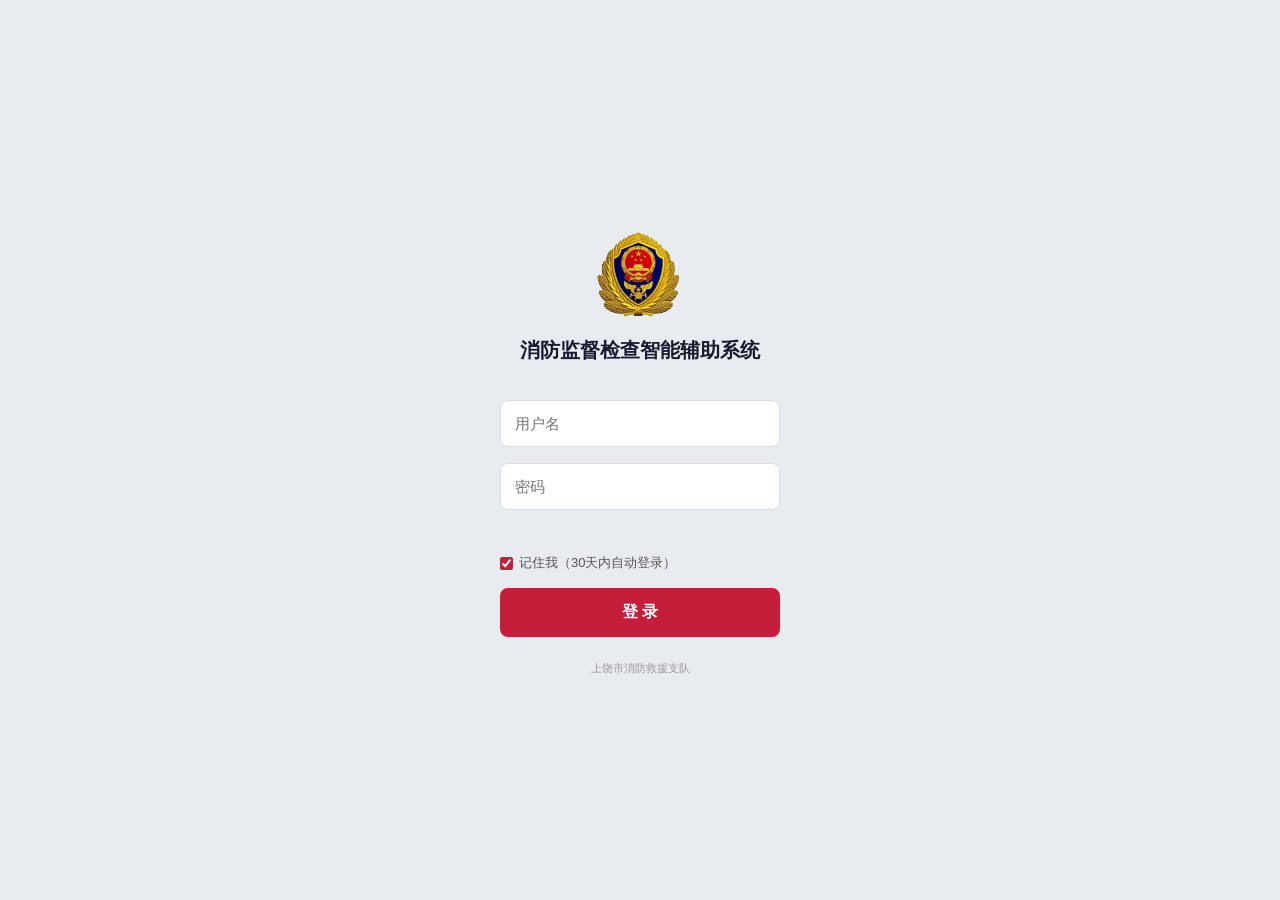
<file: web/login.html>
<!DOCTYPE html>
<html lang="zh-CN">
<head>
<meta charset="UTF-8">
<meta name="viewport" content="width=device-width, initial-scale=1.0, maximum-scale=1.0, user-scalable=no">
<title>消防检查助手 — 登录</title>
<script src="vue.min.js"></script>
<script>window.Vue||document.write('<script src="https://cdn.jsdelivr.net/npm/vue@3/dist/vue.global.prod.js"><\/script>')</script>
<script src="axios.min.js"></script>
<script>window.axios||document.write('<script src="https://cdn.jsdelivr.net/npm/axios/dist/axios.min.js"><\/script>')</script>
<style>
*{margin:0;padding:0;box-sizing:border-box}
body{background:#e8ecf1;color:#1a1a2e;font-family:-apple-system,'PingFang SC','Microsoft YaHei',sans-serif;display:flex;align-items:center;justify-content:center;min-height:100vh}
.login-box{width:340px;padding:40px 30px;text-align:center}
.badge{width:64px;height:64px;margin:0 auto 12px;background:linear-gradient(135deg,#c41e3a,#8b1a1a);border-radius:50%;display:flex;align-items:center;justify-content:center;box-shadow:0 3px 12px rgba(196,30,58,.4)}
.badge span{color:#ffd700;font-size:32px;font-weight:900}
.subtitle{font-size:13px;color:#8899aa;margin-bottom:8px;letter-spacing:6px}
h1{font-size:20px;font-weight:700;margin-bottom:28px}
input{width:100%;padding:14px;margin:8px 0;background:#fff;border:1px solid #ddd;border-radius:8px;font-size:15px}
input:focus{outline:none;border-color:#448aff}
.error{color:#ff1744;font-size:13px;margin:8px 0;min-height:20px}
.btn{width:100%;padding:14px;margin-top:8px;background:#c41e3a;color:#fff;border:none;border-radius:8px;font-size:16px;font-weight:700;cursor:pointer}
.btn:active{transform:scale(.97);opacity:.9}
.info{margin-top:24px;font-size:11px;color:#999}
</style>
</head>
<body>
<div id="app">
<div class="login-box">
  <img src="guohui.png" style="width:100px;height:auto;margin-bottom:12px">
  <h1>消防监督检查智能辅助系统</h1>
  <input v-model="username" @keyup.enter="login" placeholder="用户名" autocomplete="username">
  <input v-model="password" @keyup.enter="login" type="password" placeholder="密码" autocomplete="current-password">
  <div class="error">{{ error }}</div>
  <label style="display:flex;align-items:center;justify-content:flex-start;gap:6px;margin:8px 0;font-size:13px;color:#555;cursor:pointer">
    <input type="checkbox" v-model="remember" style="width:auto;margin:0;accent-color:#c41e3a">
    记住我（30天内自动登录）
  </label>
  <button class="btn" @click="login">登 录</button>
  <div class="info">上饶市消防救援支队</div>
</div>
</div>
<script>
const { createApp } = Vue;
const AUTH = axios.create({ baseURL: '/inspect/api/v1/auth' });
createApp({
  data(){ return { username:'', password:'', error:'', remember: true }; },
  methods: {
    async login(){
      this.error = '';
      if(!this.username || !this.password){ this.error = '请输入用户名和密码'; return; }
      try {
        const r = await AUTH.post('/login', { username: this.username, password: this.password });
        const d = r.data.data;
        var storage = this.remember ? localStorage : sessionStorage;
        storage.setItem('fire_token', d.token);
        storage.setItem('fire_user', JSON.stringify(d.user));
        window.location.href = '/inspect/web/';
      } catch(e) {
        this.error = e.response?.data?.detail || '登录失败';
      }
    }
  }
}).mount('#app');
</script>
</body>
</html>
</file>
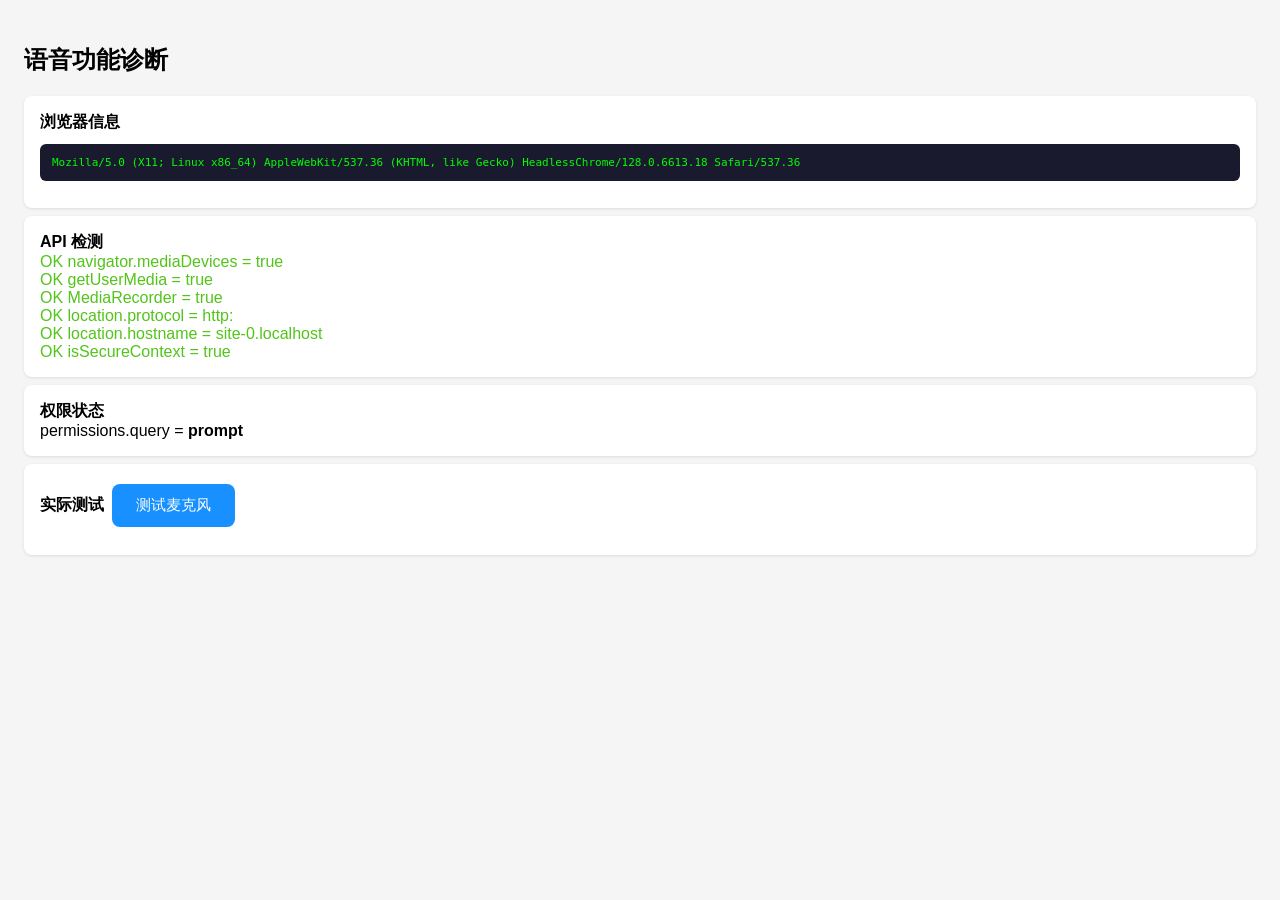
<file: web/voice-test.html>
<!DOCTYPE html>
<html lang="zh-CN">
<head>
<meta charset="UTF-8">
<meta name="viewport" content="width=device-width, initial-scale=1.0">
<title>语音诊断</title>
<style>
body{font-family:sans-serif;padding:16px;background:#f5f5f5}
.card{background:#fff;border-radius:8px;padding:16px;margin:8px 0;box-shadow:0 1px 3px rgba(0,0,0,.1)}
.pass{color:#52c41a} .fail{color:#ff4d4f}
.btn{padding:12px 24px;border:none;border-radius:8px;font-size:15px;margin:4px;cursor:pointer}
.btn-go{background:#1890ff;color:#fff}
pre{background:#1a1a2e;color:#0f0;padding:12px;border-radius:6px;font-size:11px;overflow-x:auto;white-space:pre-wrap}
</style>
</head>
<body>
<h2>语音功能诊断</h2>

<div class="card">
  <b>浏览器信息</b>
  <pre id="ua"></pre>
</div>

<div class="card">
  <b>API 检测</b>
  <div id="api"></div>
</div>

<div class="card">
  <b>权限状态</b>
  <div id="perm"></div>
</div>

<div class="card">
  <b>实际测试</b>
  <button class="btn btn-go" onclick="testMic()">测试麦克风</button>
  <div id="result" style="margin-top:8px"></div>
</div>

<script>
document.getElementById('ua').textContent = navigator.userAgent;

var apiDiv = document.getElementById('api');
var checks = [
  ['navigator.mediaDevices', !!navigator.mediaDevices],
  ['getUserMedia', !!(navigator.mediaDevices && navigator.mediaDevices.getUserMedia)],
  ['MediaRecorder', typeof MediaRecorder !== 'undefined'],
  ['location.protocol', location.protocol],
  ['location.hostname', location.hostname],
  ['isSecureContext', window.isSecureContext]
];
var html = '';
checks.forEach(function(c) {
  html += '<div class="' + (c[1] ? 'pass' : 'fail') + '">' + (c[1] ? 'OK' : 'FAIL') + ' ' + c[0] + ' = ' + c[1] + '</div>';
});
apiDiv.innerHTML = html;

var permDiv = document.getElementById('perm');
if (navigator.permissions && navigator.permissions.query) {
  navigator.permissions.query({name:'microphone'}).then(function(s) {
    permDiv.innerHTML = 'permissions.query = <b>' + s.state + '</b>';
  }).catch(function(e) {
    permDiv.innerHTML = 'permissions.query = FAIL: ' + e.message;
  });
} else {
  permDiv.innerHTML = 'permissions API not available';
}

function testMic() {
  var r = document.getElementById('result');
  r.innerHTML = 'Requesting microphone...';
  navigator.mediaDevices.getUserMedia({audio:true}).then(function(stream) {
    stream.getTracks().forEach(function(t){t.stop();});
    r.innerHTML = '<span class="pass">OK! Microphone works!</span>';
  }).catch(function(e) {
    r.innerHTML = '<span class="fail">Error: ' + e.name + '<br>Message: ' + e.message + '</span>';
  });
}
</script>
</body>
</html>
</file>
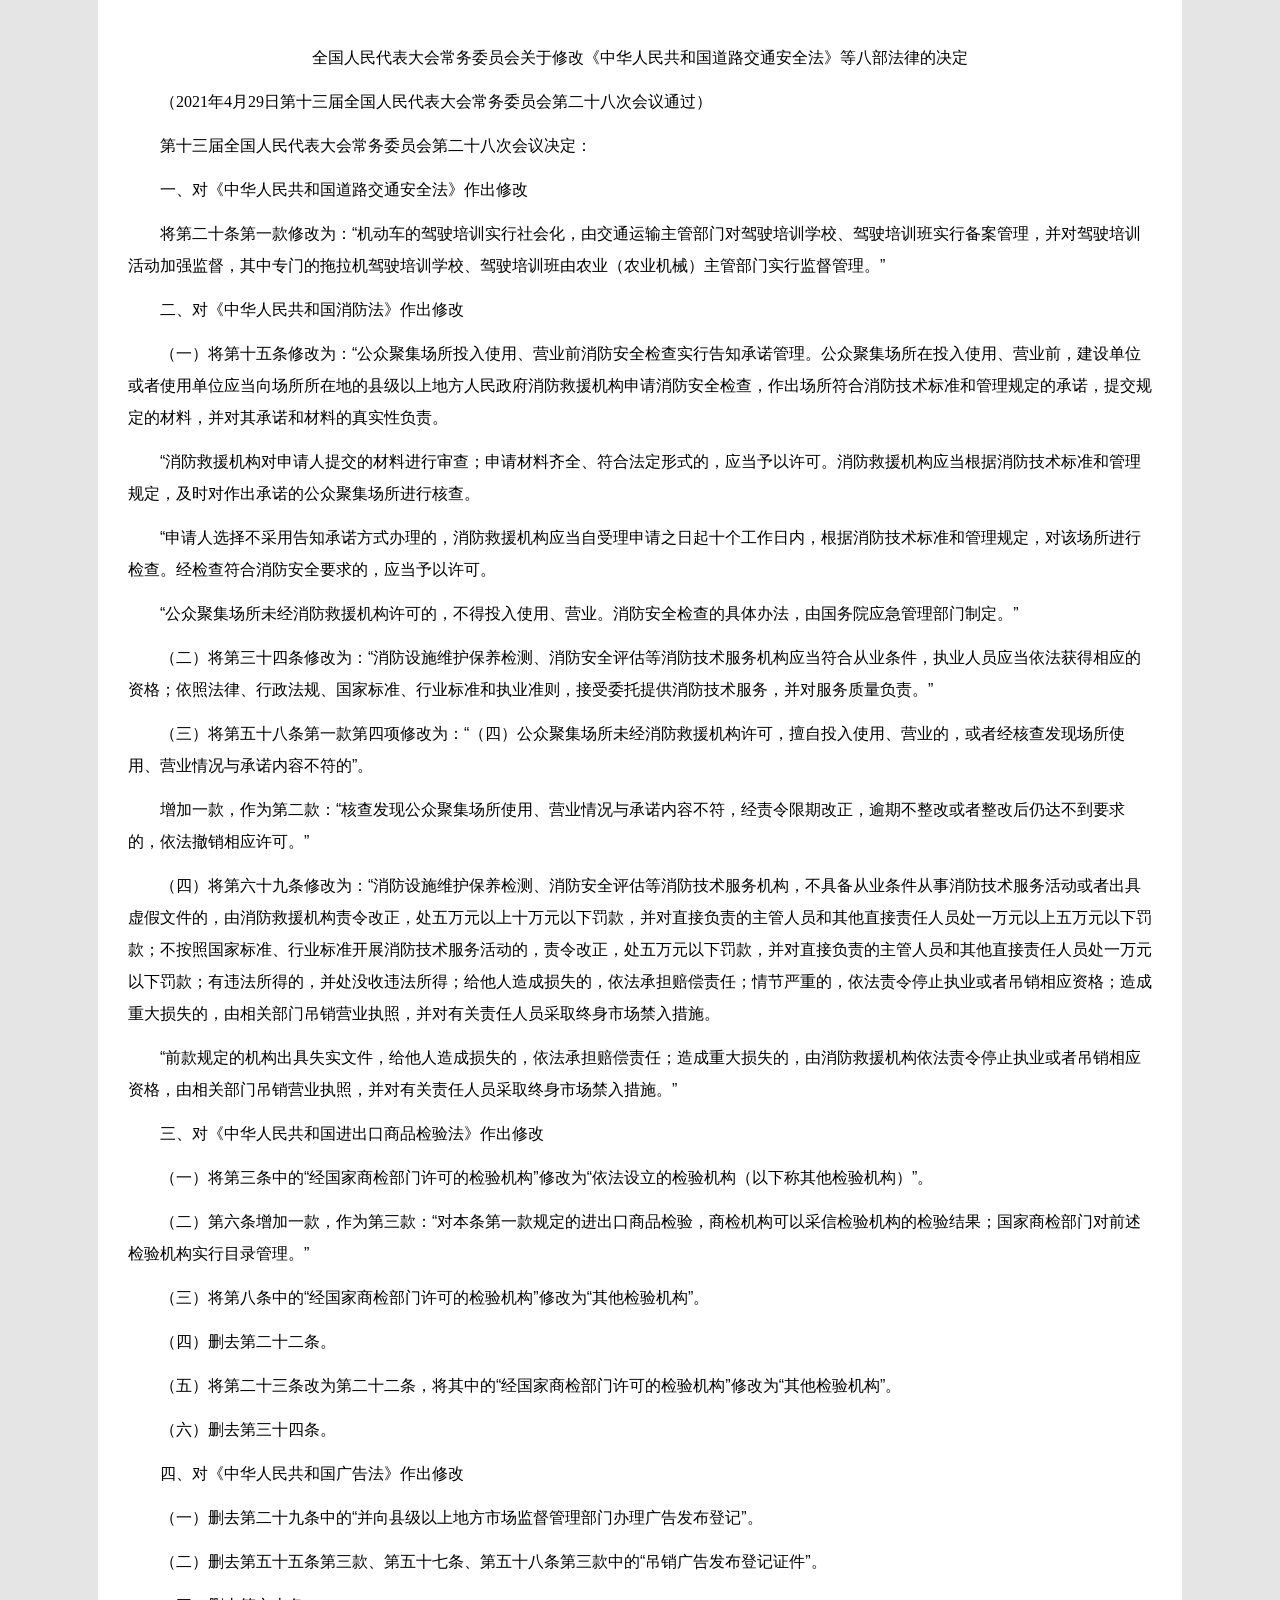
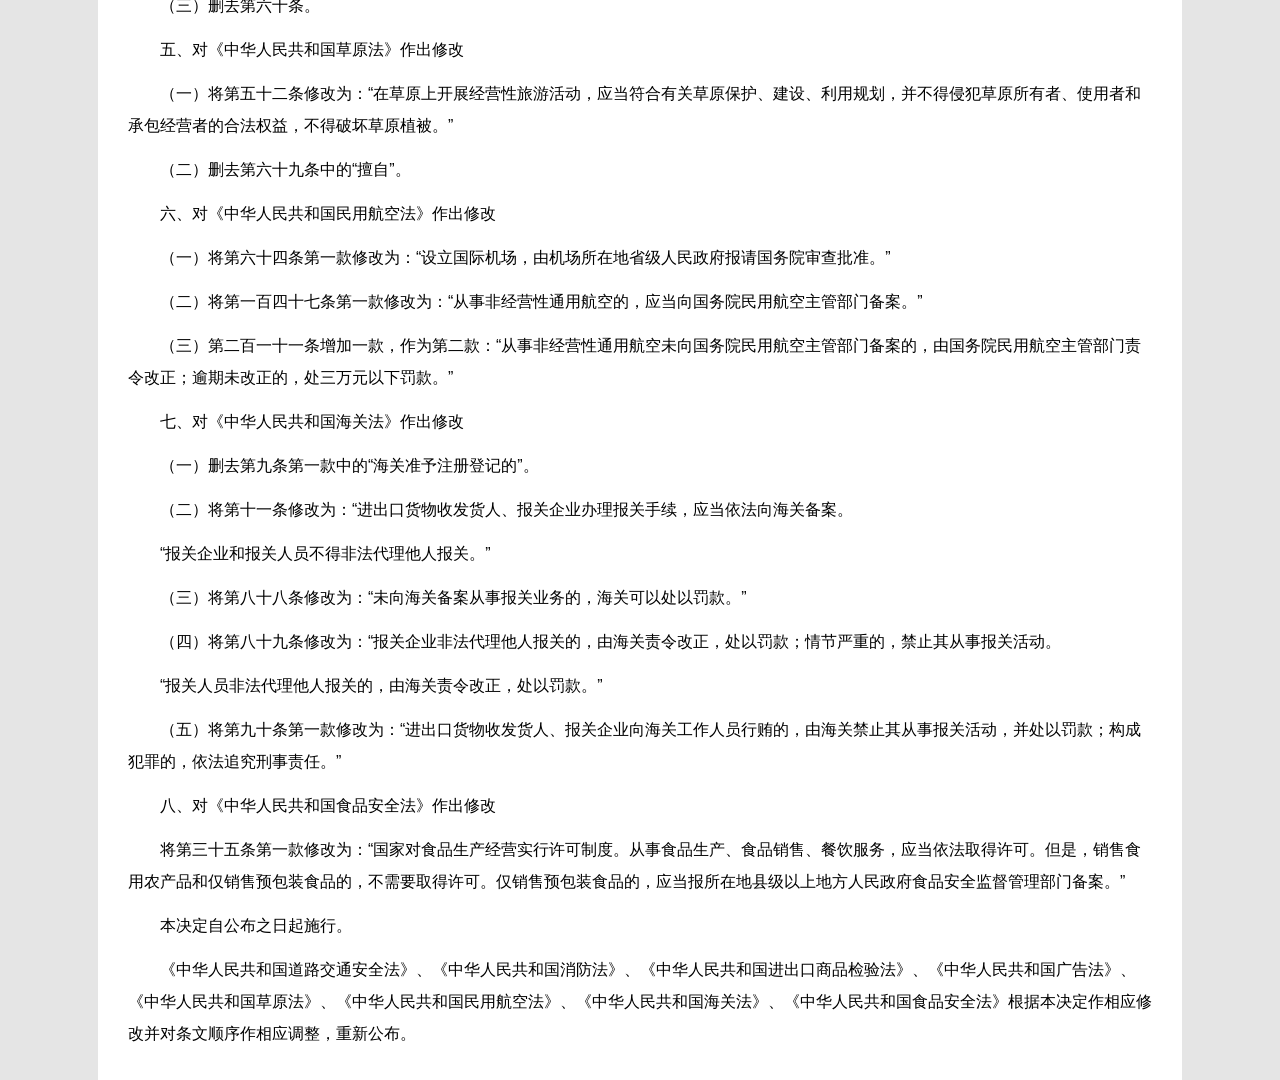
<file: backend/app/data/raw_rules_online/npc_firelaw_amend.html>
<!-- saved from url=(0055)http://39.107.177.5:10023/law/eOHtIXkB-ZvnqN5H7NoG.html -->
<html lang="en"><head><meta http-equiv="Content-Type" content="text/html; charset=UTF-8">
    <meta http-equiv="X-UA-Compatible" content="IE=edge">
    <meta name="viewport" content="width=device-width,height=device-height,initial-scale=1.0">
    <meta name="viewport" content="width=device-width,initial-scale=1.0">
    <title>全国人民代表大会常务委员会关于修改《中华人民共和国道路交通安全法》等八部法律的决定</title>
    <style type="text/css">
        ::-webkit-scrollbar { 
            width: 0px;
            height: 0px;
            background: #007acc;
        } 

        .header {
            position: fixed;
            z-index: 1000;
            width: 100%;
            line-height: 56px;
            background-color: #FFFFFF;
            /*box-shadow: 0px 2px 2px rgba(0, 0, 0, 0.06);*/
            border-bottom: 1px solid rgba(0, 0, 0, 0.06);
        }

        .header > div {
            margin: 0px 12px;
        }


        .logo {
            display: inline-block; 
            cursor: pointer; 
            vertical-align: middle;
        }

        .header-button-default {
            width: auto; 
            line-height: 38px; 
            background-color: #FFFFFF; 
            color: #2F80ED; 
            border: 1px solid #2F80ED; 
            display: inline-block; 
            border-radius: 2px; 
            margin-right: 4px; 
            padding: 0px 4px;
            text-align: center;
            cursor: pointer;
            user-select: none;
            -moz-user-select: none;
            -webkit-user-select: none;
            -ms-user-select: none;
        }

        .header-button-primary {
            width: auto; 
            line-height: 38px; 
            background-color: #2F80ED; 
            color: #FFFFFF; 
            border: 1px solid #2F80ED; 
            display: inline-block; 
            border-radius: 2px; 
            margin-right: 4px; 
            padding: 0px 4px;
            text-align: center;
            cursor: pointer;
            user-select: none;
            -moz-user-select: none;
            -webkit-user-select: none;
            -ms-user-select: none;
        }

        .header-button-disabled {
            width: auto; 
            line-height: 38px; 
            background-color: #E5E5E5; 
            color: #FFFFFF; 
            border: 1px solid #E5E5E5; 
            display: inline-block; 
            border-radius: 2px; 
            margin-right: 4px; 
            padding: 0px 4px;
            text-align: center;
            cursor: pointer;
            user-select: none;
            -moz-user-select: none;
            -webkit-user-select: none;
            -ms-user-select: none;
        }

        .note-editor .note-toolbar {
            width: 100%;
            padding: 0px 0px 5px 0px;
            position: fixed;
            z-index: 999;
            background-color: #FFFFFF;
            border-radius: 0px;
            text-align: center;
            box-shadow: 0px 2px 2px rgba(0, 0, 0, 0.06);
        }

        .law-content {
            margin: auto;
            padding: 30px;
            background-color: #ffffff;
            max-width: 100%;
        }

        table {
            border-collapse: collapse;
            table-layout: fixed;
        }

        td {
            border: 1px solid #ddd;
        }

        @media screen and (min-width: 576px) {
            .header > div {
                margin: 0px;
            }

            .header-button-default {
                width: auto;
                margin-right: 4px;
            }

            .header-button-primary {
                width: auto;
                margin-right: 4px;
            }

            .header-button-disabled {
                width: auto;
                margin-right: 4px;
            }

            .law-content {
                margin: auto;
                max-width: 100%;
            }

            .note-editor .note-toolbar {
                width: 100%;
            }
        }

        @media screen and (min-width: 768px) {
            .header > div {
                margin: 0px 24px;
            }

            .header-button-default {
                width: auto;
                margin-right: 4px;
            }

            .header-button-primary {
                width: auto;
                margin-right: 4px;
            }

            .header-button-disabled {
                width: auto;
                margin-right: 4px;
            }

            .law-content {
                margin: 0px 24px;
                max-width: 100%;
            }

            .note-editor .note-toolbar {
                width: 100%;
            }
        }

        @media screen and (min-width: 992px) {
            .header > div {
                margin: 0px 48px;
            }

            .header-button-default {
                width: auto;
                margin-right: 4px;
            }

            .header-button-primary {
                width: auto;
                margin-right: 4px;
            }

            .header-button-disabled {
                width: auto;
                margin-right: 4px;
            }

            .law-content {
                margin: 0px 24px;
                max-width: 100%;
            }

            .note-editor .note-toolbar {
                width: 100%;
            }
        }

        @media screen and (min-width: 1200px) {
            .header > div {
                margin: 0px 120px;
            }

            .header-button-default {
                width: 112px;
                margin-right: 24px;
            }

            .header-button-primary {
                width: 112px;
                margin-right: 24px;
            }

            .header-button-disabled {
                width: 112px;
                margin-right: 24px;
            }

            .logo {
                margin-right: 24px;
            }


            .law-content {
                margin: auto;
                max-width: 80%;
            }

            .note-editor .note-toolbar {
                width: 80%;
            }
        }

        @media screen and (min-width: 1600px) {
            .header > div {
                margin: 0px 120px;
            }

            .header-button-default {
                width: 112px;
                margin-right: 24px;
            }

            .header-button-primary {
                width: 112px;
                margin-right: 24px;
            }

            .header-button-disabled {
                width: 112px;
                margin-right: 24px;
            }

            .logo {
                margin-right: 24px;
            }

            .law-content {
                margin: auto;
                max-width: 60%;
            }

            .note-editor .note-toolbar {
                width: 60%;
            }
        }

        .law-title {
            text-align: center;
            color: #000000;
            margin: 0px;
            font-size: 16px;
            line-height: 2em;
            padding-top: 12px;
            /*FONT-FAMILY: '宋体',Verdana, Geneva, sans-serif;*/
            FONT-FAMILY: '黑体';
        }

        .law-revision {
            font-weight: normal;
            margin: 0px;
            margin-top: 12px;
            font-size: 16px;
            color: #000000;
            FONT-FAMILY: 楷体, 楷体_GB2312;
            text-align: left;
            text-indent: 2em;
            line-height: 2em;
        }

        .law-foreword {
            font-weight: normal;
            margin: 0px;
            margin-top: 12px;
            font-size: 16px;
            color: #000000;
            FONT-FAMILY: 楷体, 楷体_GB2312;
            text-align: left;
            text-indent: 2em;
            line-height: 2em;
        }

        .law-part {
            margin: 0px;
            text-align: center;
            margin-top: 12px;
            color: #000000;
            font-size: 16px;
            font-family: '黑体';
            line-height: 2em;
        }

        .law-part-next {
            margin: 0px;
            text-align: center;
            margin-top: 12px;
            font-size: 16px;
            color: #000000;
            font-family: '黑体';
            line-height: 2em;
        }

        .law-chapter {
            margin: 0px;
            text-align: center;
            margin-top: 12px;
            color: #000000;
            font-size: 16px;
            font-family: '黑体';
            line-height: 2em;
        }

        .law-section {
            margin: 0px;
            text-align: center;
            color: #000000;
            margin-top: 12px;
            font-size: 16px;
            font-family: '黑体';
            line-height: 2em;
        }

        .law-rule-text {
            text-align: left;
            FONT-FAMILY: '宋体',Verdana, Geneva, sans-serif;
            margin: 0px;
            margin-top: 12px;
            color: #000000;
            padding: 0px;
            text-indent: 2em;
            line-height: 2em;
            font-size: 16px;
        }

        .law-rule-num {
            FONT-FAMILY: 黑体;
            margin: 0px;
            margin-top: 12px;
            color: #000000;
            padding: 0px;
            text-indent: 2em;
            line-height: 2em;
            font-size: 16px;
        }

        .law-toc-name {
            font-family: 黑体; 
            color: #000000;
            margin: 0px;
            margin-top: 12px;
            text-align: center;
            line-height: 2em;

        }

        .law-toc-item {
            margin: 0px;
            margin-top: 12px;
            color: #000000;
            text-indent: 2em;
            line-height: 2em;
            font-size: 16px;
            font-family: 楷体, 楷体_GB2312;
        }
  </style>
  </head>
  <body style="margin: 0px; padding: 0px; background-color: #E5E5E5;">
      <div class="law-content">
          <div><div><p class="law-title">全国人民代表大会常务委员会关于修改《中华人民共和国道路交通安全法》等八部法律的决定</p><p class="law-revision">（2021年4月29日第十三届全国人民代表大会常务委员会第二十八次会议通过）</p><p class="law-foreword"><span style="font-family: 宋体;">第十三届全国人民代表大会常务委员会第二十八次会议决定：</span></p><div><div><div><div><p class="law-rule-text"><span style="font-family: 黑体;"><span class="law-rule-num">一、</span><span class="rule-text">对《中华人民共和国道路交通安全法》作出修改</span></span></p><p class="law-rule-text rule-text">将第二十条第一款修改为：“机动车的驾驶培训实行社会化，由交通运输主管部门对驾驶培训学校、驾驶培训班实行备案管理，并对驾驶培训活动加强监督，其中专门的拖拉机驾驶培训学校、驾驶培训班由农业（农业机械）主管部门实行监督管理。”</p><p class="law-rule-text"><span style="font-family: 黑体;"><span class="law-rule-num">二、</span><span class="rule-text">对《中华人民共和国消防法》作出修改</span></span></p><p class="law-rule-text rule-text">（一）将第十五条修改为：“公众聚集场所投入使用、营业前消防安全检查实行告知承诺管理。公众聚集场所在投入使用、营业前，建设单位或者使用单位应当向场所所在地的县级以上地方人民政府消防救援机构申请消防安全检查，作出场所符合消防技术标准和管理规定的承诺，提交规定的材料，并对其承诺和材料的真实性负责。</p><p class="law-rule-text rule-text">“消防救援机构对申请人提交的材料进行审查；申请材料齐全、符合法定形式的，应当予以许可。消防救援机构应当根据消防技术标准和管理规定，及时对作出承诺的公众聚集场所进行核查。</p><p class="law-rule-text rule-text">“申请人选择不采用告知承诺方式办理的，消防救援机构应当自受理申请之日起十个工作日内，根据消防技术标准和管理规定，对该场所进行检查。经检查符合消防安全要求的，应当予以许可。</p><p class="law-rule-text rule-text">“公众聚集场所未经消防救援机构许可的，不得投入使用、营业。消防安全检查的具体办法，由国务院应急管理部门制定。”</p><p class="law-rule-text rule-text">（二）将第三十四条修改为：“消防设施维护保养检测、消防安全评估等消防技术服务机构应当符合从业条件，执业人员应当依法获得相应的资格；依照法律、行政法规、国家标准、行业标准和执业准则，接受委托提供消防技术服务，并对服务质量负责。”</p><p class="law-rule-text rule-text">（三）将第五十八条第一款第四项修改为：“（四）公众聚集场所未经消防救援机构许可，擅自投入使用、营业的，或者经核查发现场所使用、营业情况与承诺内容不符的”。</p><p class="law-rule-text rule-text">增加一款，作为第二款：“核查发现公众聚集场所使用、营业情况与承诺内容不符，经责令限期改正，逾期不整改或者整改后仍达不到要求的，依法撤销相应许可。”</p><p class="law-rule-text rule-text">（四）将第六十九条修改为：“消防设施维护保养检测、消防安全评估等消防技术服务机构，不具备从业条件从事消防技术服务活动或者出具虚假文件的，由消防救援机构责令改正，处五万元以上十万元以下罚款，并对直接负责的主管人员和其他直接责任人员处一万元以上五万元以下罚款；不按照国家标准、行业标准开展消防技术服务活动的，责令改正，处五万元以下罚款，并对直接负责的主管人员和其他直接责任人员处一万元以下罚款；有违法所得的，并处没收违法所得；给他人造成损失的，依法承担赔偿责任；情节严重的，依法责令停止执业或者吊销相应资格；造成重大损失的，由相关部门吊销营业执照，并对有关责任人员采取终身市场禁入措施。</p><p class="law-rule-text rule-text">“前款规定的机构出具失实文件，给他人造成损失的，依法承担赔偿责任；造成重大损失的，由消防救援机构依法责令停止执业或者吊销相应资格，由相关部门吊销营业执照，并对有关责任人员采取终身市场禁入措施。”</p><p class="law-rule-text"><span style="font-family: 黑体;"><span class="law-rule-num">三、</span><span class="rule-text">对《中华人民共和国进出口商品检验法》作出修改</span></span></p><p class="law-rule-text rule-text">（一）将第三条中的“经国家商检部门许可的检验机构”修改为“依法设立的检验机构（以下称其他检验机构）”。</p><p class="law-rule-text rule-text">（二）第六条增加一款，作为第三款：“对本条第一款规定的进出口商品检验，商检机构可以采信检验机构的检验结果；国家商检部门对前述检验机构实行目录管理。”</p><p class="law-rule-text rule-text">（三）将第八条中的“经国家商检部门许可的检验机构”修改为“其他检验机构”。</p><p class="law-rule-text rule-text">（四）删去第二十二条。</p><p class="law-rule-text rule-text">（五）将第二十三条改为第二十二条，将其中的“经国家商检部门许可的检验机构”修改为“其他检验机构”。</p><p class="law-rule-text rule-text">（六）删去第三十四条。</p><p class="law-rule-text"><span style="font-family: 黑体;"><span class="law-rule-num">四、</span><span class="rule-text">对《中华人民共和国广告法》作出修改</span></span></p><p class="law-rule-text rule-text">（一）删去第二十九条中的“并向县级以上地方市场监督管理部门办理广告发布登记”。</p><p class="law-rule-text rule-text">（二）删去第五十五条第三款、第五十七条、第五十八条第三款中的“吊销广告发布登记证件”。</p><p class="law-rule-text rule-text">（三）删去第六十条。</p><p class="law-rule-text"><span style="font-family: 黑体;"><span class="law-rule-num">五、</span><span class="rule-text">对《中华人民共和国草原法》作出修改</span></span></p><p class="law-rule-text rule-text">（一）将第五十二条修改为：“在草原上开展经营性旅游活动，应当符合有关草原保护、建设、利用规划，并不得侵犯草原所有者、使用者和承包经营者的合法权益，不得破坏草原植被。”</p><p class="law-rule-text rule-text">（二）删去第六十九条中的“擅自”。</p><p class="law-rule-text"><span style="font-family: 黑体;"><span class="law-rule-num">六、</span><span class="rule-text">对《中华人民共和国民用航空法》作出修改</span></span></p><p class="law-rule-text rule-text">（一）将第六十四条第一款修改为：“设立国际机场，由机场所在地省级人民政府报请国务院审查批准。”</p><p class="law-rule-text rule-text">（二）将第一百四十七条第一款修改为：“从事非经营性通用航空的，应当向国务院民用航空主管部门备案。”</p><p class="law-rule-text rule-text">（三）第二百一十一条增加一款，作为第二款：“从事非经营性通用航空未向国务院民用航空主管部门备案的，由国务院民用航空主管部门责令改正；逾期未改正的，处三万元以下罚款。”</p><p class="law-rule-text"><span style="font-family: 黑体;"><span class="law-rule-num">七、</span><span class="rule-text">对《中华人民共和国海关法》作出修改</span></span></p><p class="law-rule-text rule-text">（一）删去第九条第一款中的“海关准予注册登记的”。</p><p class="law-rule-text rule-text">（二）将第十一条修改为：“进出口货物收发货人、报关企业办理报关手续，应当依法向海关备案。</p><p class="law-rule-text rule-text">“报关企业和报关人员不得非法代理他人报关。”</p><p class="law-rule-text rule-text">（三）将第八十八条修改为：“未向海关备案从事报关业务的，海关可以处以罚款。”</p><p class="law-rule-text rule-text">（四）将第八十九条修改为：“报关企业非法代理他人报关的，由海关责令改正，处以罚款；情节严重的，禁止其从事报关活动。</p><p class="law-rule-text rule-text">“报关人员非法代理他人报关的，由海关责令改正，处以罚款。”</p><p class="law-rule-text rule-text">（五）将第九十条第一款修改为：“进出口货物收发货人、报关企业向海关工作人员行贿的，由海关禁止其从事报关活动，并处以罚款；构成犯罪的，依法追究刑事责任。”</p><p class="law-rule-text"><span style="font-family: 黑体;"><span class="law-rule-num">八、</span><span class="rule-text">对《中华人民共和国食品安全法》作出修改</span></span></p><p class="law-rule-text rule-text">将第三十五条第一款修改为：“国家对食品生产经营实行许可制度。从事食品生产、食品销售、餐饮服务，应当依法取得许可。但是，销售食用农产品和仅销售预包装食品的，不需要取得许可。仅销售预包装食品的，应当报所在地县级以上地方人民政府食品安全监督管理部门备案。”</p><p class="law-rule-text rule-text">本决定自公布之日起施行。</p><p class="law-rule-text rule-text">《中华人民共和国道路交通安全法》、《中华人民共和国消防法》、《中华人民共和国进出口商品检验法》、《中华人民共和国广告法》、《中华人民共和国草原法》、《中华人民共和国民用航空法》、《中华人民共和国海关法》、《中华人民共和国食品安全法》根据本决定作相应修改并对条文顺序作相应调整，重新公布。</p></div></div></div></div></div></div>
      </div>
  

</body></html>
</file>
